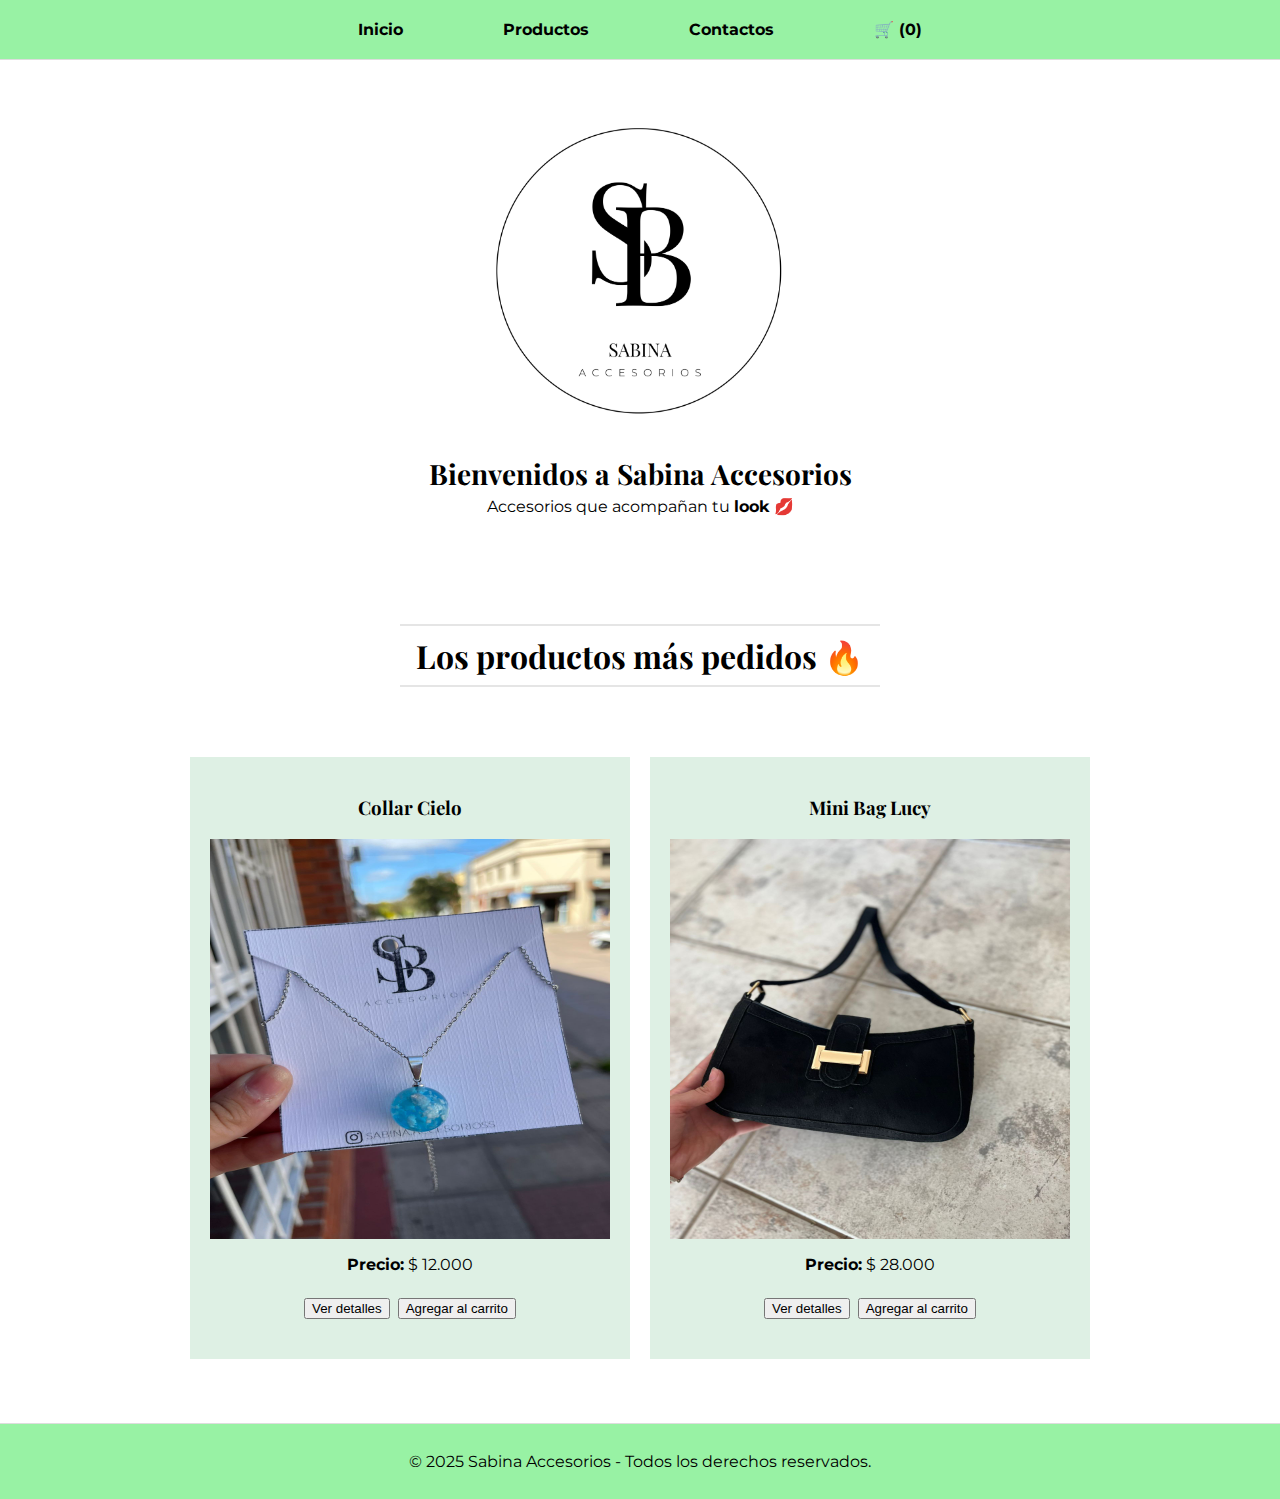
<file: Sabina Accesorios/index.html>
<!DOCTYPE html>
<html lang="es">
<head>
  <meta charset="UTF-8" />
  <meta name="viewport" content="width=device-width, initial-scale=1.0"/>
  <link rel="icon" href="./assets/img/sbicon.ico" />
  <link rel="stylesheet" href="./assets/css/styles.css" />
  <link href="https://fonts.googleapis.com/css2?family=Montserrat:wght@400;700&family=Playfair+Display:wght@400;700&display=swap" rel="stylesheet">
  <title>Inicio | Sabina Accesorios</title>
</head>
<body>
  <div class="page">

    <!-- NAV full width -->
    <header>
      <nav>
        <div class="bar-inner">
          <ul>
            <li><a href="/index.html">Inicio</a></li>
            <li><a href="/pages/productos.html">Productos</a></li>
            <li><a href="/pages/contactos.html">Contactos</a></li>
            <li><a href="/pages/carrito.html" id="nav-cart">🛒 (0)</a></li>
          </ul>
        </div>
      </nav>
    </header>

    <!-- CONTENIDO -->
    <main>
      <section id="hero" class="container">
        <img class="logo" src="./assets/img/3.png" alt="Logo Sabina Accesorios">
        <h1>Bienvenidos a Sabina Accesorios</h1>
        <p>Accesorios que acompañan tu <strong>look 💋</strong></p>
      </section>

      <!-- Destacados -->
      <section class="container">
        <h2 id="destacados-titulo">Los productos más pedidos 🔥</h2>
        <div id="destacados"></div>
      </section>
    </main>

    <!-- FOOTER full width -->
    <footer>
      <div class="bar-inner">
        <p>© 2025 Sabina Accesorios - Todos los derechos reservados.</p>
      </div>
    </footer>
  </div>

  <!-- Script del inicio -->
  <script type="module" src="./assets/js/index.js"></script>
</body>
</html>
</file>
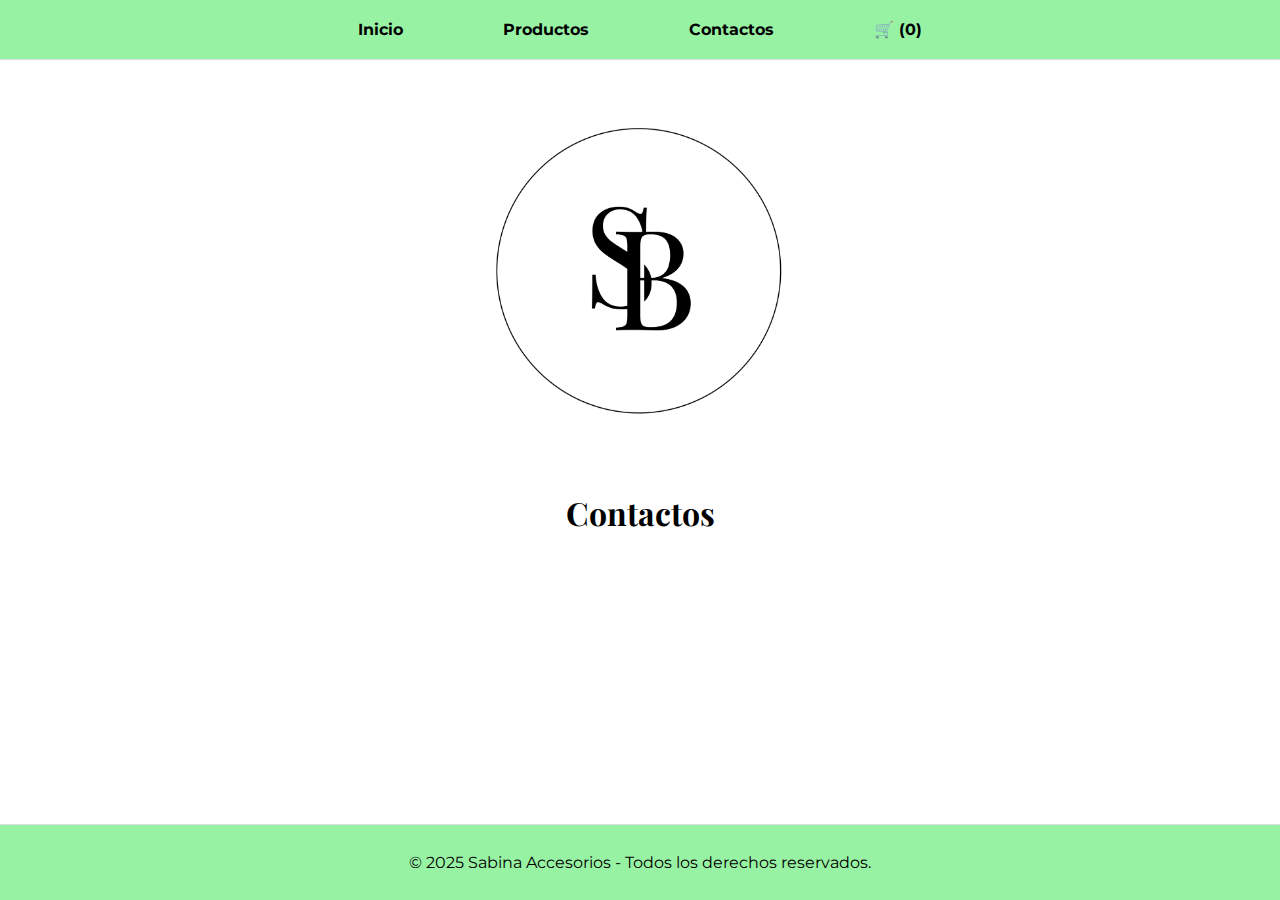
<file: pages/contactos.html>
<!DOCTYPE html>
<html lang="es">
<head>
  <meta charset="UTF-8">
  <meta name="viewport" content="width=device-width, initial-scale=1.0">
  <link rel="icon" href="../assets/img/sbicon.ico">
  <link rel="stylesheet" href="../assets/css/styles.css" />
  <link href="https://fonts.googleapis.com/css2?family=Montserrat:wght@400;700&family=Playfair+Display:wght@400;700&display=swap" rel="stylesheet">
  <title>Contactos | Sabina Accesorios</title>
</head>
<body>
  <div class="page">

    <!-- NAV full width -->
    <header>
      <nav>
        <div class="bar-inner">
          <ul>
            <li><a href="/index.html">Inicio</a></li>
            <li><a href="/pages/productos.html">Productos</a></li>
            <li><a href="/pages/contactos.html">Contactos</a></li>
            <li><a href="/pages/carrito.html" id="nav-cart">🛒 (0)</a></li>
          </ul>
        </div>
      </nav>
    </header>

    <!-- CONTENIDO -->
    <main>
      <section id="hero" class="container">
        <img class="logo" src="../assets/img/4.png" alt="Logo Sabina Accesorios">
      </section>

      <!-- Contactos -->
      <section id="contactos" class="container">
        <h2 id="contactos-titulo">Contactos</h2>
        <!-- acá podés agregar formulario, redes sociales, etc. -->
      </section>    
    </main>

    <!-- FOOTER full width -->
    <footer>
      <div class="bar-inner">
        <p>© 2025 Sabina Accesorios - Todos los derechos reservados.</p>
      </div>
    </footer>

  </div>
</body>
</html>
</file>
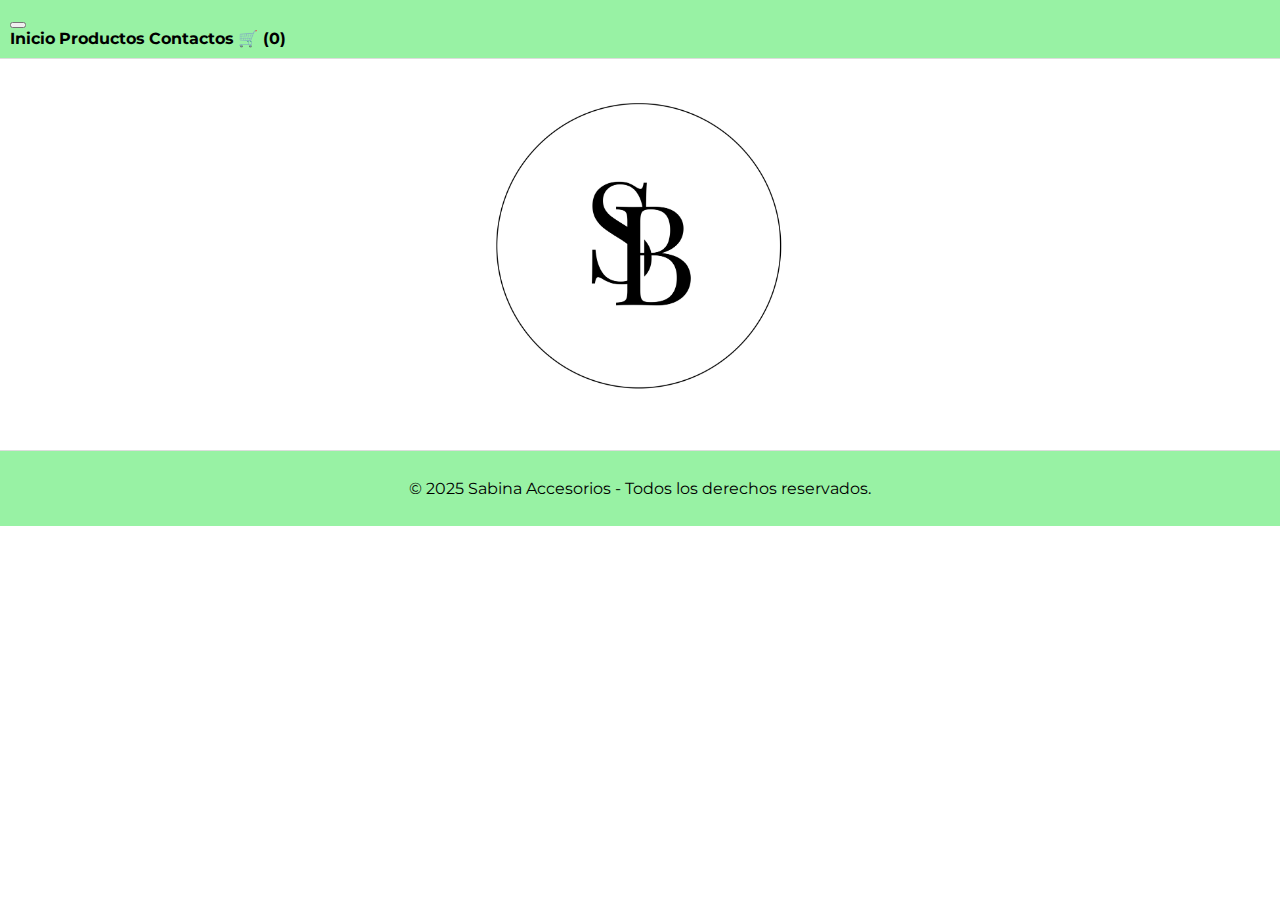
<file: pages/producto.html>
<!DOCTYPE html>
<html lang="es">

<head>
    <meta charset="UTF-8">
    <meta name="viewport" content="width=device-width, initial-scale=1.0">
    <link rel="icon" href="../assets/img/sbicon.ico">
    <link rel="stylesheet" href="../assets/css/styles.css" />
    <link href="https://fonts.googleapis.com/css2?family=Montserrat:wght@400;700&family=Playfair+Display:wght@400;700&display=swap" rel="stylesheet">
    <title>Sabina Accesorios</title>
</head>

<body>
    <!-- header común -->
    <header>
        <nav>
            <div class="bar-inner">
          <!-- botón hamburguesa -->
          <button class="hamburger" aria-label="Abrir menú" aria-expanded="false">
            <span></span><span></span><span></span>
          </button>

        <div class="nav-links">
          <a href="../index.html">Inicio</a>
          <a href="productos.html">Productos</a>
          <a href="contactos.html">Contactos</a>
          <a href="carrito.html" id="nav-cart">🛒 (0)</a>
        </div>

        </div>
        </nav>
    </header>

    <main>
        <section id="hero">
            <img class="logo" src="../assets/img/4.png" alt="Logo Sabina Accesorios">
        </section>
        
        <!-- Producto -->
        <section id="detalleProducto">
        
        </section>

    </main>



    <script type="module" src="../assets/js/detalle.js"></script>

    <footer>
  <div class="bar-inner">
    <p>© 2025 Sabina Accesorios - Todos los derechos reservados.</p>
  </div>
</footer>

</body>

</html>
</file>
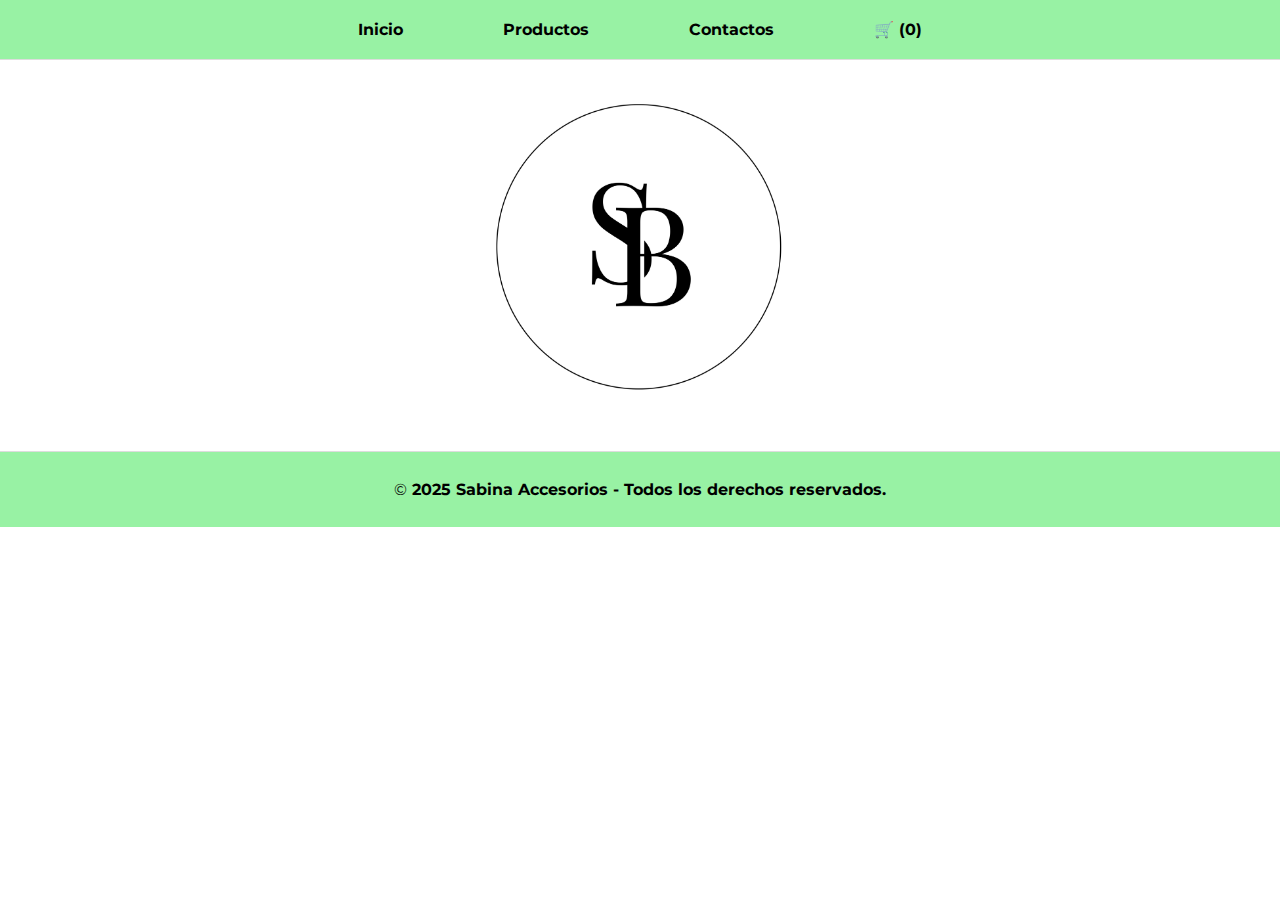
<file: Sabina Accesorios/pages/producto.html>
<!DOCTYPE html>
<html lang="es">

<head>
    <meta charset="UTF-8">
    <meta name="viewport" content="width=device-width, initial-scale=1.0">
    <link rel="icon" href="../assets/img/sbicon.ico">
    <link rel="stylesheet" href="../assets/css/styles.css" />
    <link href="https://fonts.googleapis.com/css2?family=Montserrat:wght@400;700&family=Playfair+Display:wght@400;700&display=swap" rel="stylesheet">
    <title>Sabina Accesorios</title>
</head>

<body>
    <!-- header común -->
    <header>
        <nav>
            <ul>
                <li><a href="../index.html">Inicio</a></li>
                <li><a href="productos.html">Productos</a></li>
                <li><a href="contactos.html">Contactos</a></li>
                <li><a href="carrito.html">🛒 (<span id="badgeCarrito">0</span>)</a></li>
            </ul>
        </nav>
    </header>

    <main>
        <section id="hero">
            <img class="logo" src="../assets/img/4.png" alt="Logo Sabina Accesorios">
        </section>
        
        <!-- Producto -->
        <section id="detalleProducto">
        
        </section>

    </main>

    <script type="module" src="../assets/js/detalle.js"></script>

    <!-- footer común -->
    <footer>
        <p>&copy;<strong> 2025 Sabina Accesorios - Todos los derechos reservados.</strong></p>
    </footer>
</body>

</html>
</file>
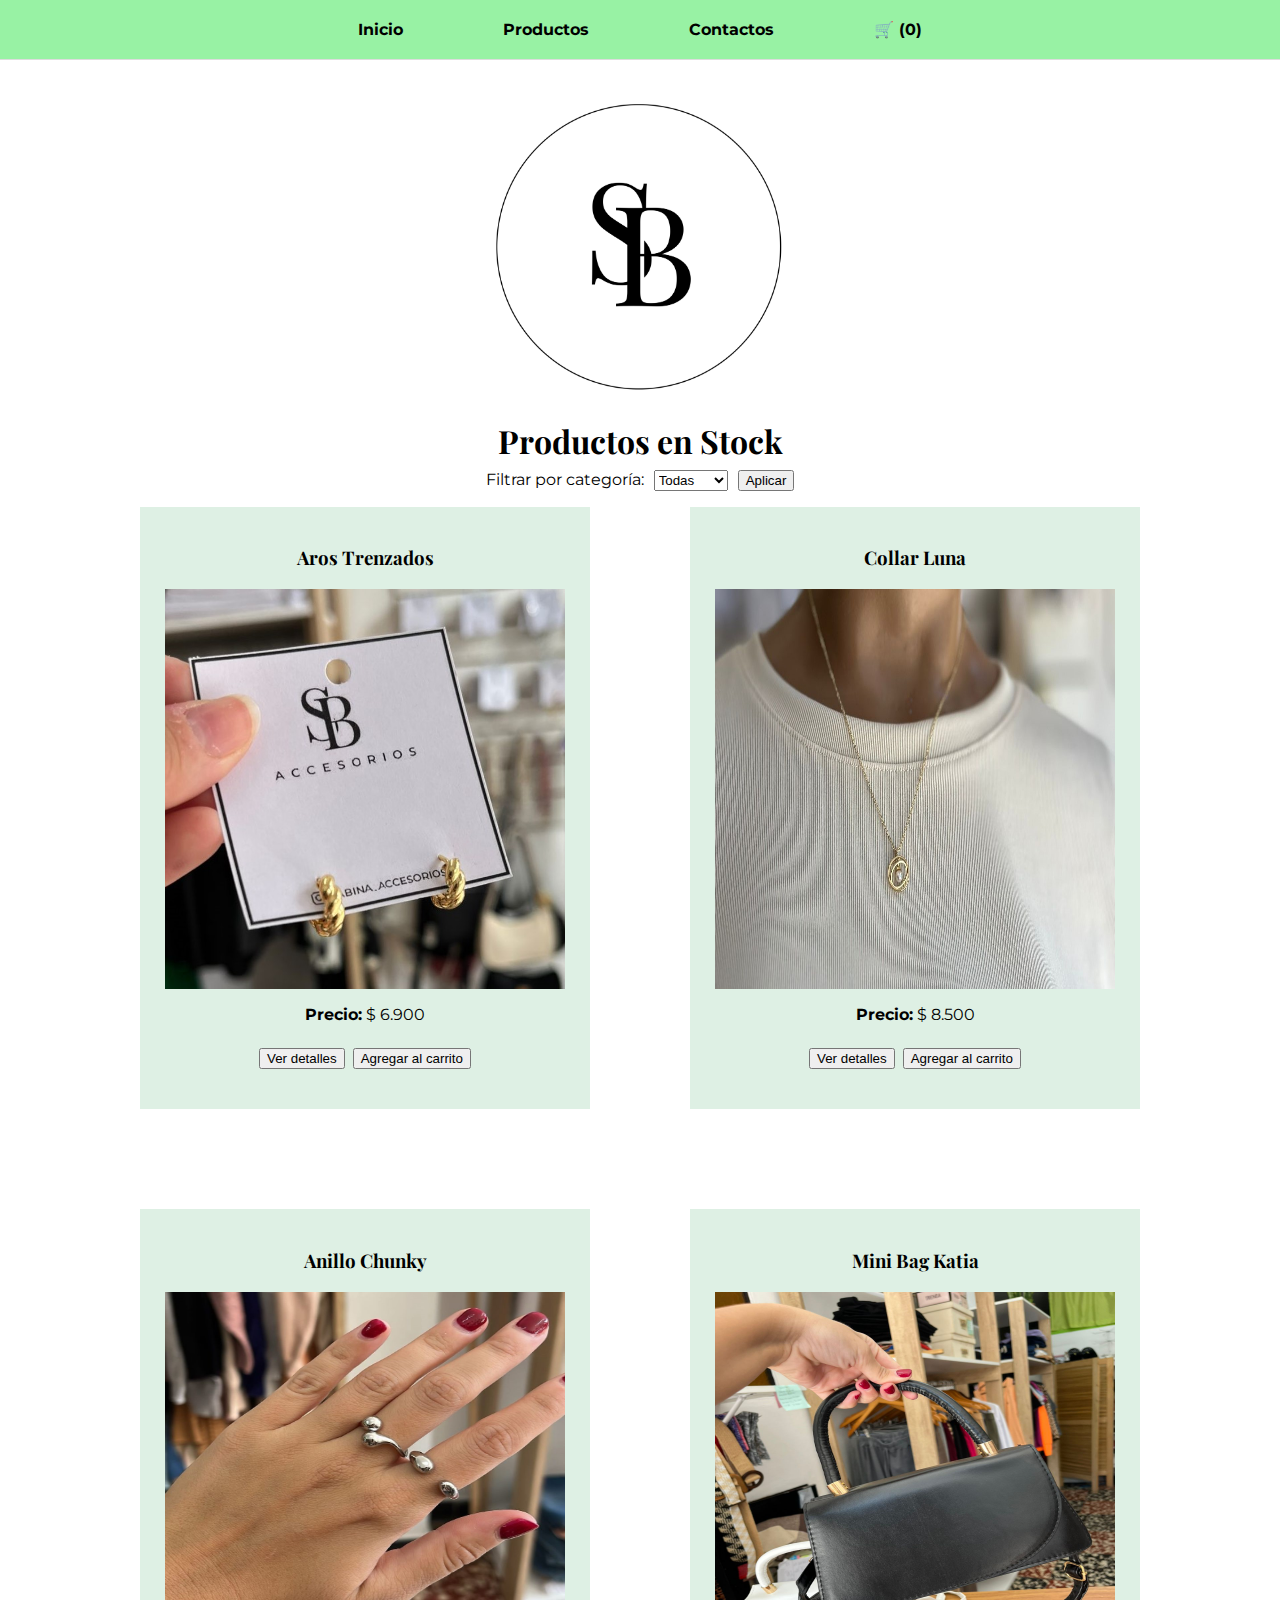
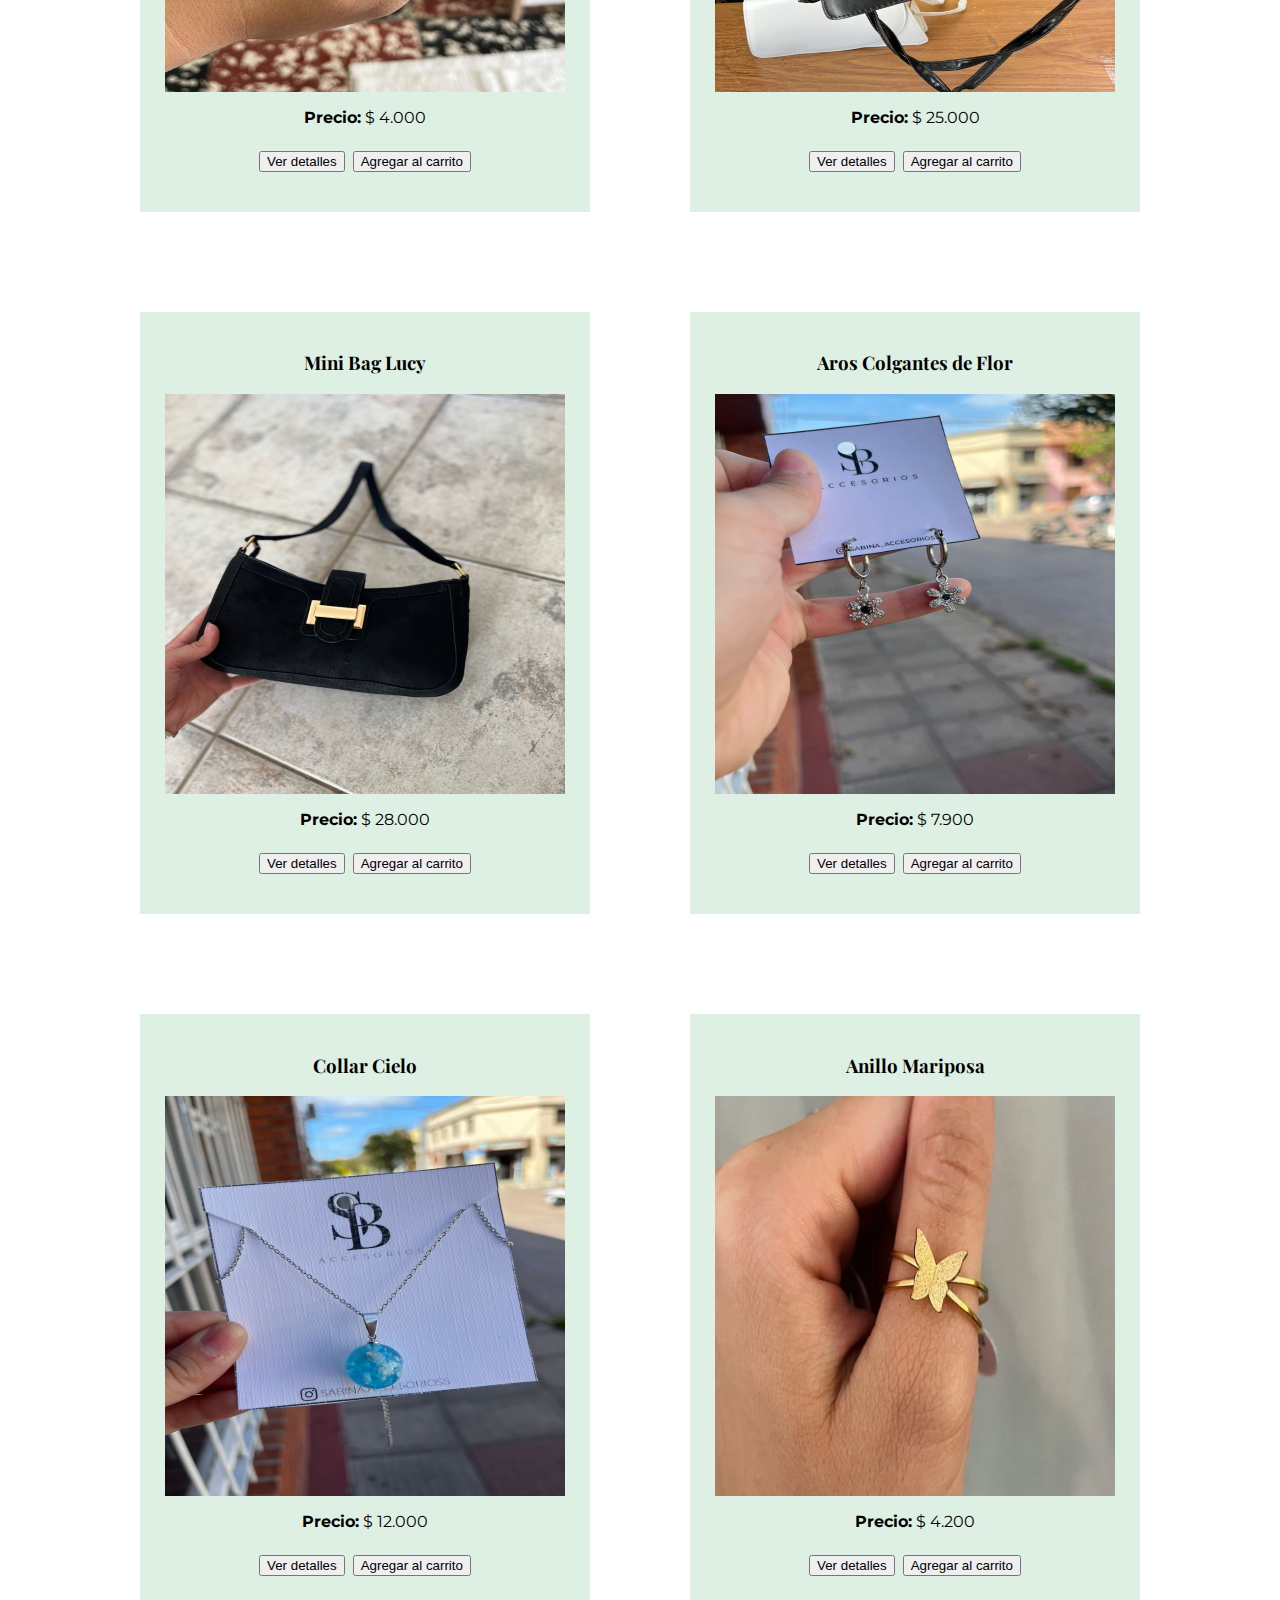
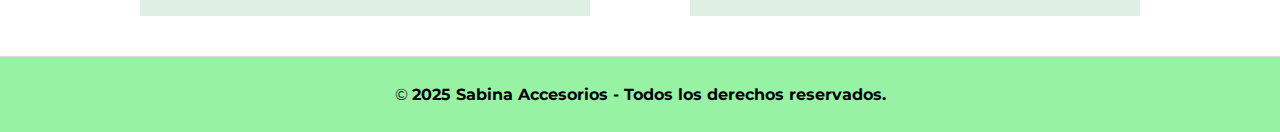
<file: Sabina Accesorios/pages/productos.html>
<!DOCTYPE html>
<html lang="es">

<head>
    <meta charset="UTF-8">
    <meta name="viewport" content="width=device-width, initial-scale=1.0">
    <link rel="icon" href="../assets/img/sbicon.ico">
    <link rel="stylesheet" href="../assets/css/styles.css" />
    <link href="https://fonts.googleapis.com/css2?family=Montserrat:wght@400;700&family=Playfair+Display:wght@400;700&display=swap" rel="stylesheet">
    <title>Productos | Sabina Accesorios</title>

</head>

<body>
    <!-- header común -->
    <header>
        <nav>
            <ul>
                <li><a href="../index.html">Inicio</a></li>
                <li><a href="#">Productos</a></li>
                <li><a href="contactos.html">Contactos</a></li>
                <li><a href="carrito.html">🛒 (<span id="badgeCarrito">0</span>)</a></li>
            </ul>
        </nav>
    </header>

    <main>
        <section id="hero">
            <img class="logo" src="../assets/img/4.png" alt="Logo Sabina Accesorios">
        </section>

        <!-- Productos -->
        <h1 id="productos-titulo">Productos en Stock</h1>

        <section id="filtro">
        <p1>Filtrar por categoría:</p1>
            <select name="categoria" name="categoria">
            <option value = "all">Todas</option>
            <option value = "anillos">Anillos</option>
            <option value = "aros">Aros</option>
            <option value = "carteras">Carteras</option>
            <option value = "collares">Collares</option>  
        </select>
        <button id="aplicar" type="button">Aplicar</button>
        </section>

        <section id="productos">

        </section>
    </main>

<script type="module" src="../assets/js/catalogo.js"></script>

    <!-- footer común -->
    <footer>
        <p>&copy; <strong>2025 Sabina Accesorios - Todos los derechos reservados.</strong></p>
    </footer>
</body>
</html>
</file>
<file: Sabina Accesorios/assets/css/styles.css>
.container {
    display: grid;
    grid-template-rows: auto auto auto;
    height: auto;
}

/* <=== NAV ===> */
nav {
    background: #7cee8bc9;
    padding: 10px;
    border-bottom: 1px solid #ddd;
}

nav ul {
    display: flex;
    justify-content: center;
    gap: 100px;
    list-style: none;
    font-weight: bold;
    margin: 0;
    padding: 0;
}

nav a {
    color: rgb(0, 0, 0);
    text-decoration: none;
    font-weight: bold;
}

nav a:hover {
    text-decoration: underline;
}

/* <=== MAIN ===> */
main {
    background-color: #ffffff;
}

#hero {  
    display: flex;
    flex-direction: column;
    text-align: center;
    height: auto;
}

#hero .logo {
  width: 300px;       
  margin: 40px auto 20px;
  display: block;
}

#hero h1 {
    margin: 20px 0 5px;
}

#hero p {
    margin: 0;
}

body {
    margin: 0;
    padding: 0;
}

body {
  font-family: 'Montserrat', sans-serif;
}

h1, h2, h3 {
  font-family: 'Playfair Display', serif;
}


#destacados {
    display: flex;
    flex-direction: row;
    flex-wrap: nowrap;
    justify-content: space-around;
    gap: 20px;              
    max-width: 1000px;      
    margin: 40px auto 0px;
    padding: 0 10px;
}

#destacados-titulo {
  margin: 60px auto 30px;    
  padding: 8px 16px;          
  text-align: center;
  font-family: 'Playfair Display', serif;
  font-size: 2rem;
  font-weight: 700;
  max-width: max-content;      
  border-top: 2px solid #e5e5e5;
  border-bottom: 2px solid #e5e5e5;
}

#productos-titulo {
  margin: auto auto 0px;   
  padding: 8px 16px;           
  text-align: center;
  font-family: 'Playfair Display', serif;
  font-size: 2rem;
  font-weight: 700;
  max-width: max-content;      
}

#contactos-titulo {
  margin: auto auto 0px;   
  padding: 8px 16px;           
  text-align: center;
  font-family: 'Playfair Display', serif;
  font-size: 2rem;
  font-weight: 700;
  max-width: max-content;      
}

#carrito-titulo {
  margin: auto auto 0px;   
  padding: 8px 16px;           
  text-align: center;
  font-family: 'Playfair Display', serif;
  font-size: 2rem;
  font-weight: 700;
  max-width: max-content;      
}

#productos {
    display: grid;
    grid-template-columns: 450px 450px;
    justify-content: center;
    gap: 100px;
}

#productos label { 
    display: grid;
    grid-template-columns: auto auto;
    justify-content: center;
    gap: 10px;
}

.producto {
    display: flex;
    flex-direction: column;
    align-items: center;
    background-color: #def0e4;
    padding: 20px;
}

.botones {
    display: flex;
    flex-direction: row;
    justify-content: center;
    gap: 10px;
    background-color: #def0e4;
    padding-bottom: 20px; 
}

#filtro {   
    padding-bottom: 16px;   
    display: flex;
    flex-direction: row;
    justify-content: center;
    height: auto;
    margin: 0;
    gap: 10px
}

/* === FOOTER === */
footer {
  background: #7cee8bc9;
  color: rgb(0, 0, 0);
  text-align: center;
  padding: 5px;
  margin-top: 40px;
  border-top: 1px solid #ddd
}
.producto .botones {
  display:flex; gap:8px; margin-top:8px;
}

:root{
  --accent:#7cee8bc9; --text:#000; --bg:#fff;
  --muted:#f6fff8; --border:#e6e6e6;
}
html,body{height:100%;background:var(--bg);color:var(--text);}
.page{min-height:100%;display:flex;flex-direction:column;}
main{flex:1;}
nav{background:var(--accent);border-bottom:1px solid #ddd;}
nav ul{display:flex;justify-content:center;gap:100px;list-style:none;margin:0;padding:10px;font-weight:700;}
nav a{color:#000;text-decoration:none;}
nav a:hover{text-decoration:underline;}
footer{background:var(--accent);border-top:1px solid #ddd;text-align:center;padding:12px;}
.container{max-width:1100px;margin:0 auto;padding:24px;}
h1{font-family:"Playfair Display",serif;font-size:28px;margin:12px 0 20px;}
.carrito-grid{display:grid;grid-template-columns:1fr 320px;gap:16px;}
@media (max-width:900px){.carrito-grid{grid-template-columns:1fr;}}
.tabla-card,.resumen-card{background:#fff;border:1px solid var(--border);border-radius:14px;padding:12px 14px;box-shadow:0 2px 6px rgba(0,0,0,.04);}
.tabla{width:100%;border-collapse:collapse;}
.tabla thead th{font-size:14px;border-bottom:1px solid var(--border);padding:10px 8px;text-align:left;}
.tabla td{border-bottom:1px solid var(--border);padding:12px 8px;vertical-align:middle;font-size:15px;}
.tabla td.num,.tabla th.num{text-align:right;}
.tabla tr:last-child td{border-bottom:none;}
.prod{display:flex;align-items:center;gap:12px;}
.prod img{width:60px;height:60px;object-fit:cover;border:1px solid var(--border);border-radius:8px;}
.prod .name{font-weight:600;}
.prod .sku{font-size:12px;opacity:.7;margin-top:2px;}
.plus{display:inline-flex;align-items:center;gap:8px;justify-content:flex-end;}
.plus .cant{min-width:28px;text-align:right;font-variant-numeric:tabular-nums;}
.btn{background:var(--accent);border:1px solid var(--accent);color:#000;font-weight:700;padding:10px 12px;border-radius:10px;cursor:pointer;}
.btn-sec{display:inline-block;text-align:center;text-decoration:none;background:#fff;border:1px solid var(--accent);color:#000;}
.resumen-card h2{font-size:18px;margin:8px 0 12px;}
.resumen-row{display:flex;justify-content:space-between;padding:8px 0;border-bottom:1px solid var(--border);}
.resumen-row:last-child{border-bottom:none;}
.resumen-actions{display:flex;flex-direction:column;gap:8px;margin-top:12px;}
.vacio{padding:18px;background:var(--muted);border:1px dashed var(--border);border-radius:10px;}
.tabla th.center, .tabla td.center { text-align: center; }
.plus, .btn-add { display:none; }
</file>
<file: assets/css/styles.css>
.container {
    display: grid;
    grid-template-rows: auto auto auto;
    height: auto;
}

nav {
    background: #7cee8bc9;
    padding: 10px;
    border-bottom: 1px solid #ddd;
}

nav ul {
    display: flex;
    justify-content: center;
    gap: 100px;
    list-style: none;
    font-weight: bold;
    margin: 0;
    padding: 0;
}

nav a {
    color: rgb(0, 0, 0);
    text-decoration: none;
    font-weight: bold;
}

nav a:hover {
    text-decoration: underline;
}

/* <=== MAIN ===> */
main {
    background-color: #ffffff;
}

#hero {  
    display: flex;
    flex-direction: column;
    text-align: center;
    height: auto;
}

#hero .logo {
  width: 300px;       
  margin: 40px auto 20px;
  display: block;
}

#hero h1 {
    margin: 20px 0 5px;
}

#hero p {
    margin: 0;
}

body {
    margin: 0;
    padding: 0;
}

body {
  font-family: 'Montserrat', sans-serif;
}

h1, h2, h3 {
  font-family: 'Playfair Display', serif;
}


#destacados {
    display: flex;
    flex-direction: row;
    flex-wrap: nowrap;
    justify-content: space-around;
    gap: 20px;              
    max-width: 1000px;      
    margin: 40px auto 0px;
    padding: 0 10px;
}

#destacados-titulo {
  margin: 60px auto 30px;    
  padding: 8px 16px;          
  text-align: center;
  font-family: 'Playfair Display', serif;
  font-size: 2rem;
  font-weight: 700;
  max-width: max-content;      
  border-top: 2px solid #e5e5e5;
  border-bottom: 2px solid #e5e5e5;
}

#productos-titulo {
  margin: auto auto 0px;   
  padding: 8px 16px;           
  text-align: center;
  font-family: 'Playfair Display', serif;
  font-size: 2rem;
  font-weight: 700;
  max-width: max-content;      
}

#contactos-titulo {
  margin: auto auto 0px;   
  padding: 8px 16px;           
  text-align: center;
  font-family: 'Playfair Display', serif;
  font-size: 2rem;
  font-weight: 700;
  max-width: max-content;      
}

#carrito-titulo {
  margin: auto auto 0px;   
  padding: 8px 16px;           
  text-align: center;
  font-family: 'Playfair Display', serif;
  font-size: 2rem;
  font-weight: 700;
  max-width: max-content;      
}

#productos {
    display: grid;
    grid-template-columns: 450px 450px;
    justify-content: center;
    gap: 100px;
}

#productos label { 
    display: grid;
    grid-template-columns: auto auto;
    justify-content: center;
    gap: 10px;
}

.producto {
    display: flex;
    flex-direction: column;
    align-items: center;
    background-color: #def0e4;
    padding: 20px;
}

.botones {
    display: flex;
    flex-direction: row;
    justify-content: center;
    gap: 10px;
    background-color: #def0e4;
    padding-bottom: 20px; 
}

#filtro {   
    padding-bottom: 16px;   
    display: flex;
    flex-direction: row;
    justify-content: center;
    height: auto;
    margin: 0;
    gap: 10px
}

footer {
  background: #7cee8bc9;
  color: rgb(0, 0, 0);
  text-align: center;
  padding: 5px;
  margin-top: 40px;
  border-top: 1px solid #ddd
}
.producto .botones {
  display:flex; gap:8px; margin-top:8px;
}

:root{
  --accent:#7cee8bc9; --text:#000; --bg:#fff;
  --muted:#f6fff8; --border:#e6e6e6;
}
html,body{height:100%;background:var(--bg);color:var(--text);}
.page{min-height:100%;display:flex;flex-direction:column;}
main{flex:1;}
nav{background:var(--accent);border-bottom:1px solid #ddd;}
nav ul{display:flex;justify-content:center;gap:100px;list-style:none;margin:0;padding:10px;font-weight:700;}
nav a{color:#000;text-decoration:none;}
nav a:hover{text-decoration:underline;}
footer{background:var(--accent);border-top:1px solid #ddd;text-align:center;padding:12px;}
.container{max-width:1100px;margin:0 auto;padding:24px;}
h1{font-family:"Playfair Display",serif;font-size:28px;margin:12px 0 20px;}
.carrito-grid{display:grid;grid-template-columns:1fr 320px;gap:16px;}
@media (max-width:900px){.carrito-grid{grid-template-columns:1fr;}}
.tabla-card,.resumen-card{background:#fff;border:1px solid var(--border);border-radius:14px;padding:12px 14px;box-shadow:0 2px 6px rgba(0,0,0,.04);}
.tabla{width:100%;border-collapse:collapse;}
.tabla thead th{font-size:14px;border-bottom:1px solid var(--border);padding:10px 8px;text-align:left;}
.tabla td{border-bottom:1px solid var(--border);padding:12px 8px;vertical-align:middle;font-size:15px;}
.tabla td.num,.tabla th.num{text-align:right;}
.tabla tr:last-child td{border-bottom:none;}
.prod{display:flex;align-items:center;gap:12px;}
.prod img{width:60px;height:60px;object-fit:cover;border:1px solid var(--border);border-radius:8px;}
.prod .name{font-weight:600;}
.prod .sku{font-size:12px;opacity:.7;margin-top:2px;}
.plus{display:inline-flex;align-items:center;gap:8px;justify-content:flex-end;}
.plus .cant{min-width:28px;text-align:right;font-variant-numeric:tabular-nums;}
.btn{background:var(--accent);border:1px solid var(--accent);color:#000;font-weight:700;padding:10px 12px;border-radius:10px;cursor:pointer;}
.btn-sec{display:inline-block;text-align:center;text-decoration:none;background:#fff;border:1px solid var(--accent);color:#000;}
.resumen-card h2{font-size:18px;margin:8px 0 12px;}
.resumen-row{display:flex;justify-content:space-between;padding:8px 0;border-bottom:1px solid var(--border);}
.resumen-row:last-child{border-bottom:none;}
.resumen-actions{display:flex;flex-direction:column;gap:8px;margin-top:12px;}
.vacio{padding:18px;background:var(--muted);border:1px dashed var(--border);border-radius:10px;}
.tabla th.center, .tabla td.center { text-align: center; }
.plus, .btn-add { display:none; }
</file>
